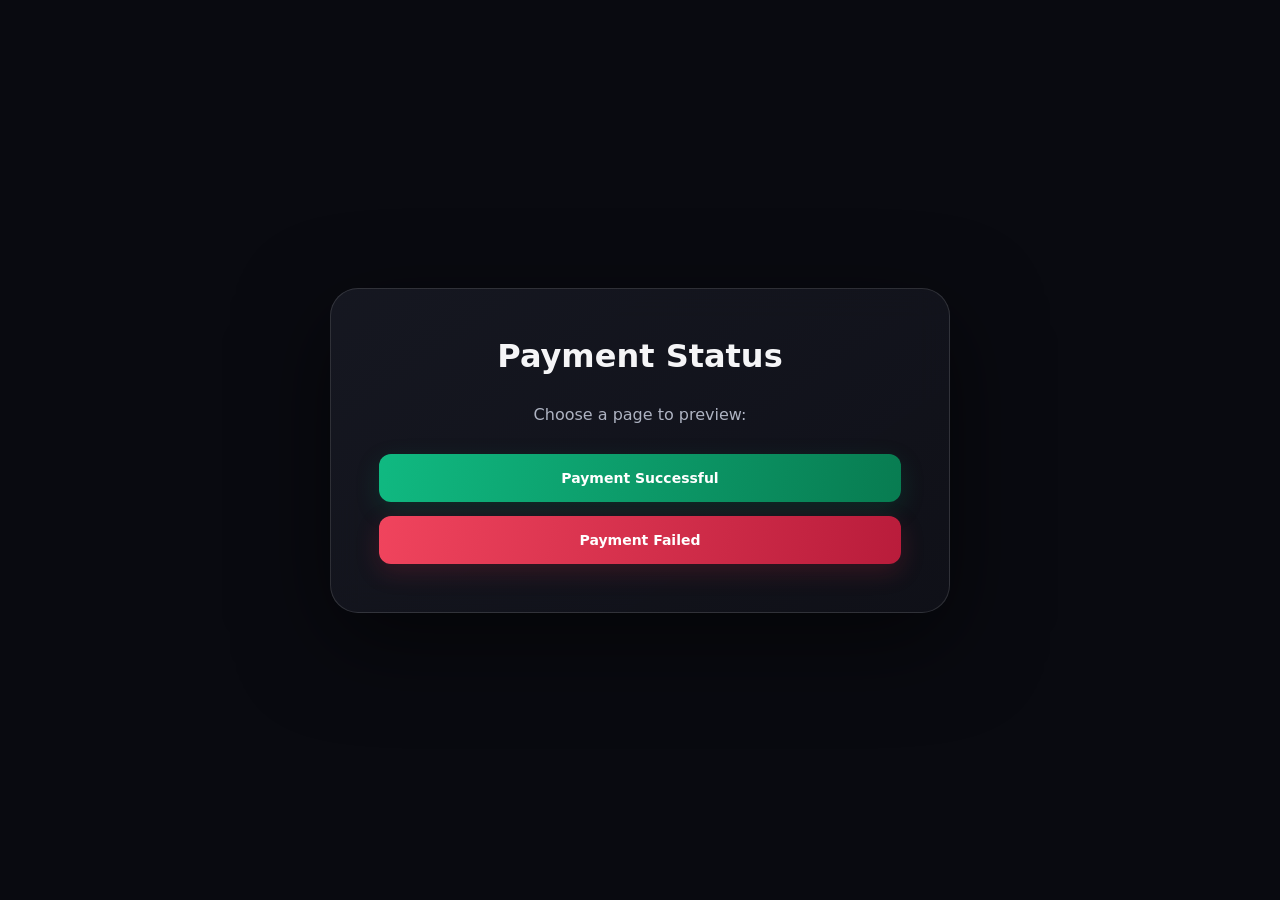
<file: index.html>
<!doctype html>
<html lang="en"><head><meta charset="utf-8"><meta name="viewport" content="width=device-width, initial-scale=1"><title>Payment Status</title><link rel="stylesheet" href="style.css"></head>
<body><main class="chooser"><h1>Payment Status</h1><p>Choose a page to preview:</p><a class="btn success-btn" href="success.html">Payment Successful</a><a class="btn fail-btn" href="failed.html">Payment Failed</a></main></body></html>
</file>
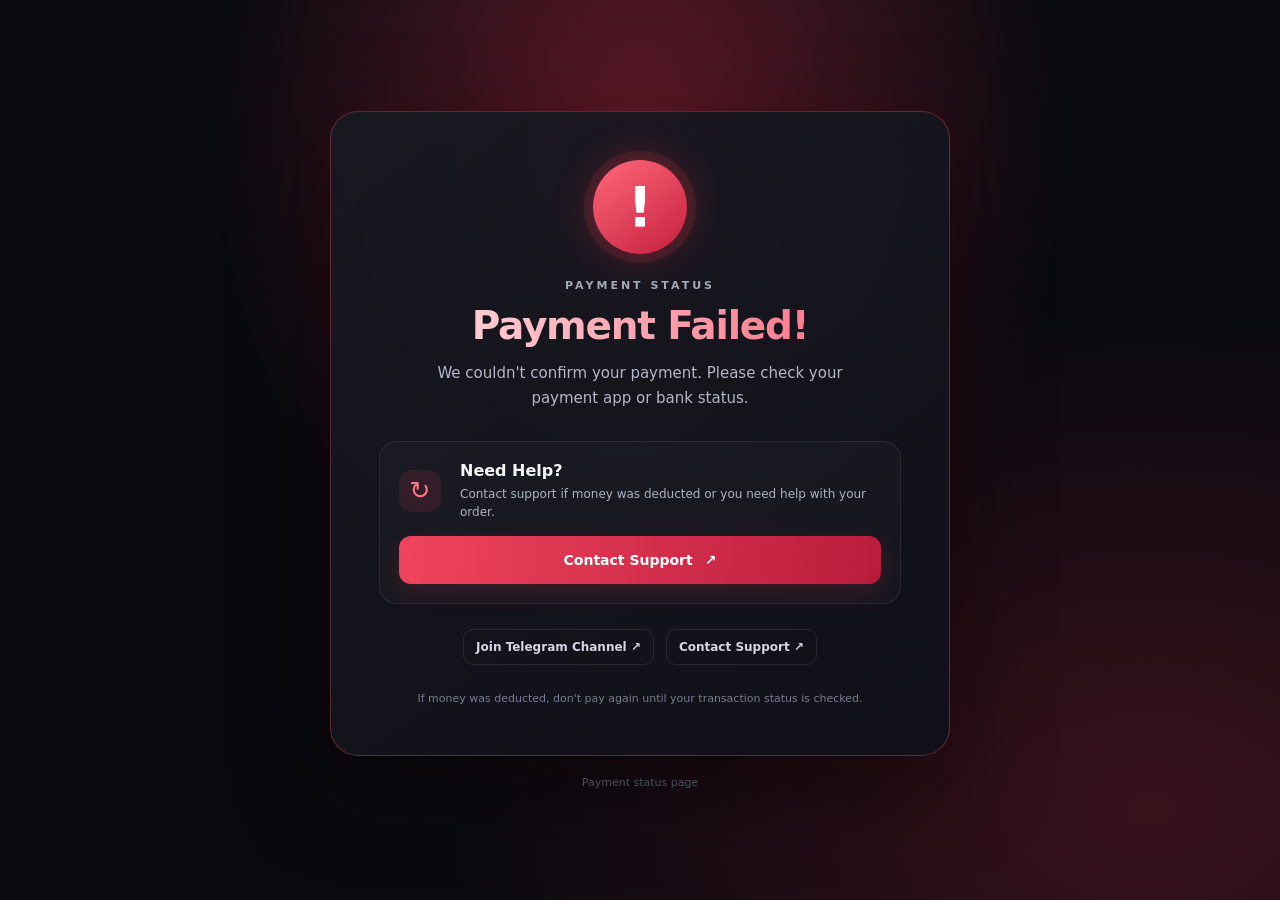
<file: failed.html>
<!doctype html>
<html lang="en"><head><meta charset="utf-8"><meta name="viewport" content="width=device-width, initial-scale=1"><meta name="theme-color" content="#d92d45"><title>Payment Failed</title><link rel="stylesheet" href="style.css"></head>
<body class="failed-page"><main class="status-card">
<div class="status-icon failed-icon" aria-label="Failed">!</div><div class="eyebrow">PAYMENT STATUS</div><h1>Payment Failed!</h1><p class="subtitle">We couldn't confirm your payment. Please check your payment app or bank status.</p>
<section class="asset-panel"><div class="asset-symbol">↻</div><div class="asset-copy"><h2>Need Help?</h2><p>Contact support if money was deducted or you need help with your order.</p></div><a class="btn fail-btn" href="https://t.me/NoobVellen" target="_blank" rel="noopener noreferrer">Contact Support <span>↗</span></a></section>
<nav class="actions"><a class="text-link" href="https://t.me/NoobVellenLikes" target="_blank" rel="noopener noreferrer">Join Telegram Channel ↗</a><a class="text-link" href="https://t.me/YOUR_SUPPORT_USERNAME" target="_blank" rel="noopener noreferrer">Contact Support ↗</a></nav>
<p class="fine-print">If money was deducted, don't pay again until your transaction status is checked.</p></main><footer>Payment status page</footer></body></html>
</file>
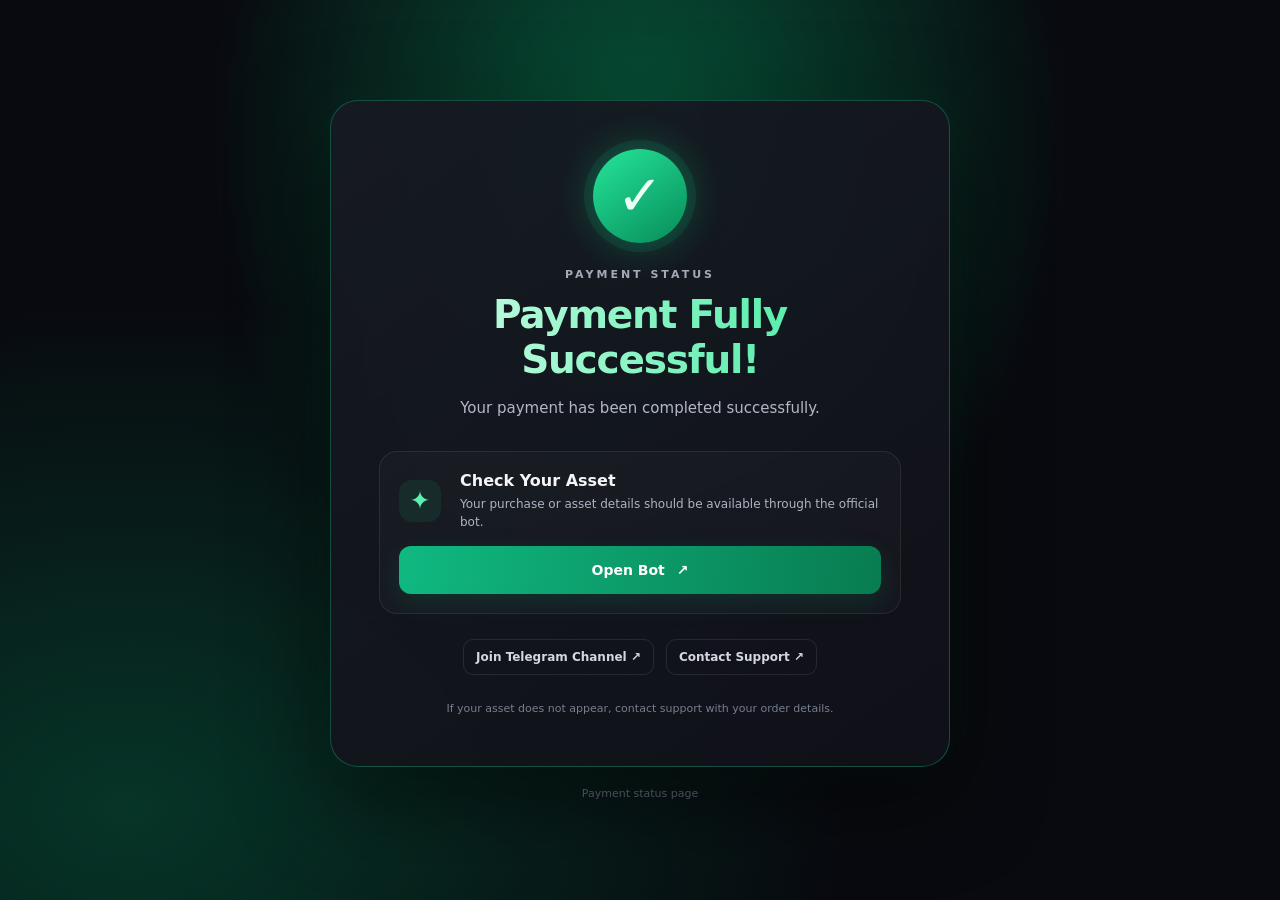
<file: success.html>
<!doctype html>
<html lang="en"><head><meta charset="utf-8"><meta name="viewport" content="width=device-width, initial-scale=1"><meta name="theme-color" content="#079b63"><title>Payment Successful</title><link rel="stylesheet" href="style.css"></head>
<body class="success-page"><main class="status-card">
<div class="status-icon success-icon" aria-label="Success">✓</div><div class="eyebrow">PAYMENT STATUS</div><h1>Payment Fully Successful!</h1><p class="subtitle">Your payment has been completed successfully.</p>
<section class="asset-panel"><div class="asset-symbol">✦</div><div class="asset-copy"><h2>Check Your Asset</h2><p>Your purchase or asset details should be available through the official bot.</p></div><a class="btn success-btn" href="#" target="_blank" rel="noopener noreferrer">Open Bot <span>↗</span></a></section>
<nav class="actions"><a class="text-link" href="https://t.me/NoobVellenLikes" target="_blank" rel="noopener noreferrer">Join Telegram Channel ↗</a><a class="text-link" href="https://t.me/NoobVellen" target="_blank" rel="noopener noreferrer">Contact Support ↗</a></nav>
<p class="fine-print">If your asset does not appear, contact support with your order details.</p></main><footer>Payment status page</footer></body></html>
</file>
<file: style.css>
:root{font-family:Inter,ui-sans-serif,system-ui,-apple-system,BlinkMacSystemFont,"Segoe UI",sans-serif;color:#f5f5f7;background:#090a10;font-synthesis:none;text-rendering:optimizeLegibility}*{box-sizing:border-box}body{margin:0;min-height:100vh;display:flex;flex-direction:column;align-items:center;justify-content:center;padding:28px 16px;position:relative;overflow-x:hidden}body:before{content:"";position:fixed;inset:0;z-index:-1;opacity:.9}.success-page:before{background:radial-gradient(ellipse at 50% 15%,#075b3d 0,transparent 48%),radial-gradient(ellipse at 10% 90%,#073a2b 0,transparent 45%),#090a10}.failed-page:before{background:radial-gradient(ellipse at 50% 15%,#681b2b 0,transparent 48%),radial-gradient(ellipse at 90% 90%,#40121d 0,transparent 45%),#090a10}.status-card,.chooser{width:min(100%,620px);border:1px solid #ffffff20;border-radius:28px;padding:clamp(25px,5vw,48px);text-align:center;background:linear-gradient(145deg,#171922ed,#101119f2);box-shadow:0 28px 90px #0008;backdrop-filter:blur(16px)}.success-page .status-card{border-color:#16c78455;box-shadow:0 28px 90px #0008,0 0 50px #00b87912}.failed-page .status-card{border-color:#ff526655;box-shadow:0 28px 90px #0008,0 0 50px #ff344212}.status-icon{height:94px;width:94px;margin:0 auto 25px;border-radius:50%;display:grid;place-items:center;font-size:56px;font-weight:800;line-height:1}.success-icon{color:#eafff5;background:linear-gradient(145deg,#25e69a,#078b58);box-shadow:0 0 0 9px #12c9821b,0 0 42px #11d98a55}.failed-icon{color:white;background:linear-gradient(145deg,#ff697a,#c51f3d);box-shadow:0 0 0 9px #ff42521b,0 0 42px #ff334755}.eyebrow{font-size:11px;font-weight:800;letter-spacing:3px;color:#a6aab8;margin-bottom:12px}.status-card h1{font-size:clamp(28px,5vw,39px);line-height:1.15;letter-spacing:-1.2px;margin:0 0 13px}.success-page h1{background:linear-gradient(90deg,#d8ffeb,#39e99c);color:transparent;background-clip:text}.failed-page h1{background:linear-gradient(90deg,#ffe1e5,#ff667c);color:transparent;background-clip:text}.subtitle{color:#b4b8c6;line-height:1.65;font-size:15px;margin:0 auto 30px;max-width:440px}.asset-panel{display:grid;grid-template-columns:46px 1fr;gap:15px;align-items:center;text-align:left;padding:19px;border:1px solid #ffffff14;border-radius:18px;background:#ffffff06}.asset-symbol{width:42px;height:42px;display:grid;place-items:center;border-radius:13px;font-size:25px;background:#14b8791c;color:#5bf0ad}.failed-page .asset-symbol{background:#ff3f591c;color:#ff7888}.asset-copy h2{font-size:16px;margin:0 0 5px}.asset-copy p{font-size:12px;line-height:1.5;color:#aeb3c2;margin:0}.asset-panel .btn{grid-column:1/-1}.btn{min-height:48px;padding:14px 20px;border:0;border-radius:12px;color:white;text-decoration:none;font-size:14px;font-weight:750;display:flex;align-items:center;justify-content:center;gap:12px;transition:transform .18s,filter .18s}.btn:hover{transform:translateY(-2px);filter:brightness(1.1)}.success-btn{background:linear-gradient(100deg,#10b981,#087c51);box-shadow:0 8px 25px #079b6330}.fail-btn{background:linear-gradient(100deg,#f0445d,#b91c3b);box-shadow:0 8px 25px #d92d4530}.actions{display:flex;justify-content:center;gap:12px;flex-wrap:wrap;margin-top:25px}.text-link{color:#d4d7e2;text-decoration:none;font-size:12px;font-weight:650;padding:10px 12px;border:1px solid #ffffff18;border-radius:10px}.text-link:hover{border-color:#ffffff55;color:white}.fine-print{font-size:11px;line-height:1.6;color:#777e90;margin:25px 0 0}footer{color:#656b7c;font-size:11px;margin-top:20px}.chooser{display:flex;flex-direction:column;gap:14px}.chooser h1{margin:0}.chooser p{color:#aeb3c2}.chooser .btn{width:100%}@media(max-width:460px){body{padding:16px 12px}.status-card{padding:28px 18px;border-radius:22px}.asset-panel{padding:15px;gap:12px}.status-icon{height:82px;width:82px;font-size:48px}.actions{flex-direction:column}.text-link{padding:13px}}
</file>
